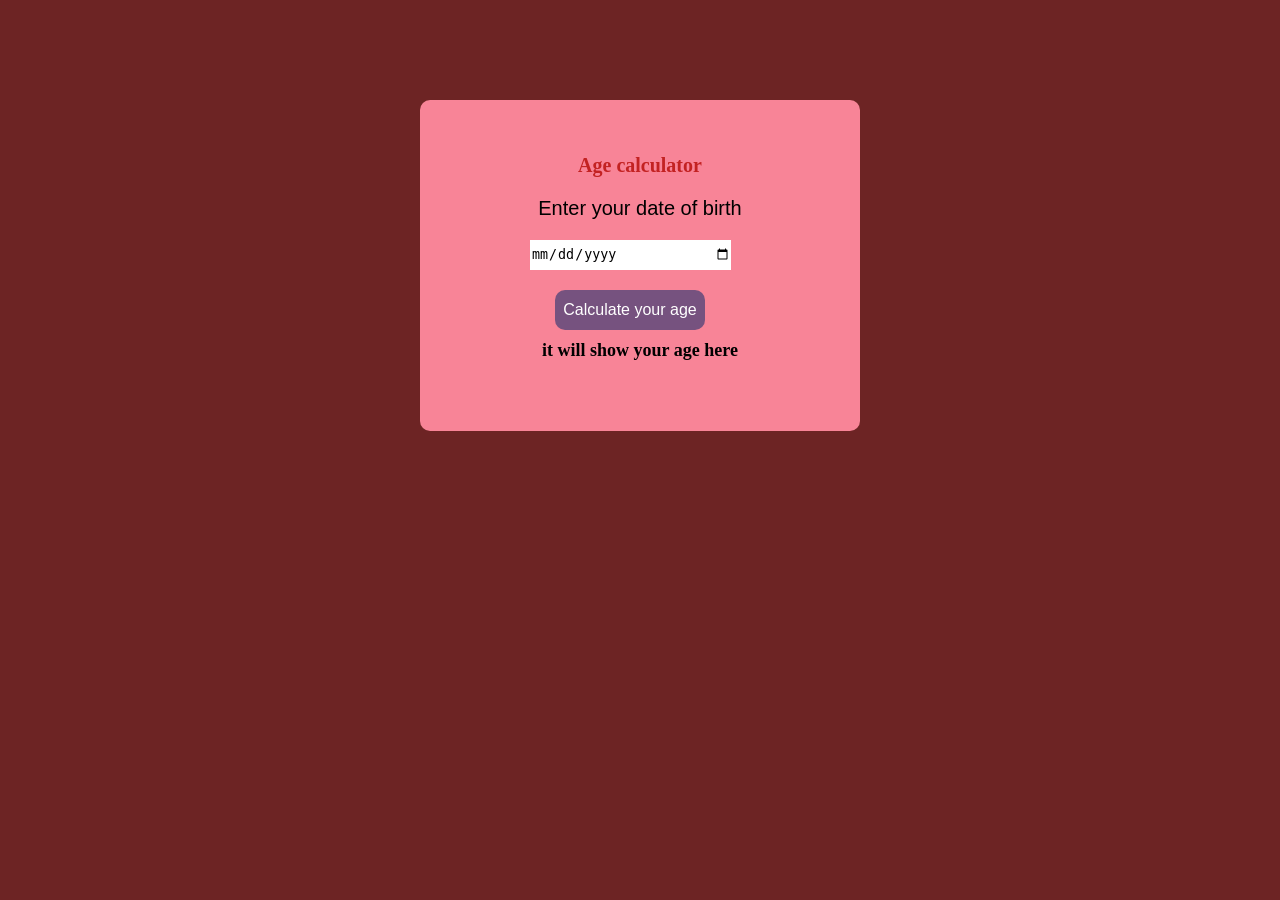
<file: index.html>
<!DOCTYPE html>
<html lang="en">
<head>
  <meta charset="UTF-8">
  <meta name="viewport" content="width=device-width, initial-scale=1.0">
  <title>Age calculator</title>
  <style>

    body{
      background-color: #5c0909e3;
    }
    .container{
      background-color: rgb(248, 132, 151);
      width: 300px;
      padding: 70px;
      max-width: 300px;
      margin: 100px auto;
      border-radius: 10px;
    }

    p{
      color: white;
      font-family: 'Gill Sans', 'Gill Sans MT', Calibri, 'Trebuchet MS', sans-serif;
      text-align: center;
      font-size: 18px;
    }

    input{
      width: 200px;
      height: 30px;
      margin-left: 40px;
      outline: none;
      border: none;
    }

    button{
      width: 150px;
      height: 40px;
      margin-top: 20px;
      margin-left: 65px;
      border-radius: 10px;
      border: none;
      background-color: rgba(60, 60, 116, 0.689);
      color: white;
      font-family: 'Gill Sans', 'Gill Sans MT', Calibri, 'Trebuchet MS', sans-serif;
      font-size: 16px;
    }

    #result{
      margin-top: 10px;
      color: black;
      background-color: inherit;
      font-size: 18px;
      font-weight: bold;
      text-align: center;
      }

  </style>
</head>
<body>

  <div class="container">
    <h3 style="color:rgb(195, 34, 34); text-align: center; font-size: 20px; margin-top: -16px;">Age calculator</h3>
    <p style="color:black; text-align: center; font-size: 20px;">Enter your date of birth</p>
    <form>
      <input type="date" id = 'dob' placeholder="Enter your age">

      <button type="button" onclick="calAge()">Calculate your age</button>
    </form>

    <div id = 'result'>it will show your age here</div>
  </div>

 <script>
function calAge(){

 let today = new Date();

 dob = document.getElementById('dob').value;
  let birthdate = new Date(dob)
 
  age = today.getFullYear() - birthdate.getFullYear();
  months =  today.getMonth() - birthdate.getMonth();
  days =  today.getDate() - birthdate.getDate();

  var prevMonth = new Date(today.getFullYear(), today.getMonth(), 0);

  if(days < 0){
    months--;
    days += prevMonth.getDate();
  }

  if(months < 0){
    age--;
    months += 12;
  }

  document.getElementById('result').innerHTML = `You are ${age} years, ${months} months and ${days} days Old `;
}
  </script>
  
</body>
</html>
</file>
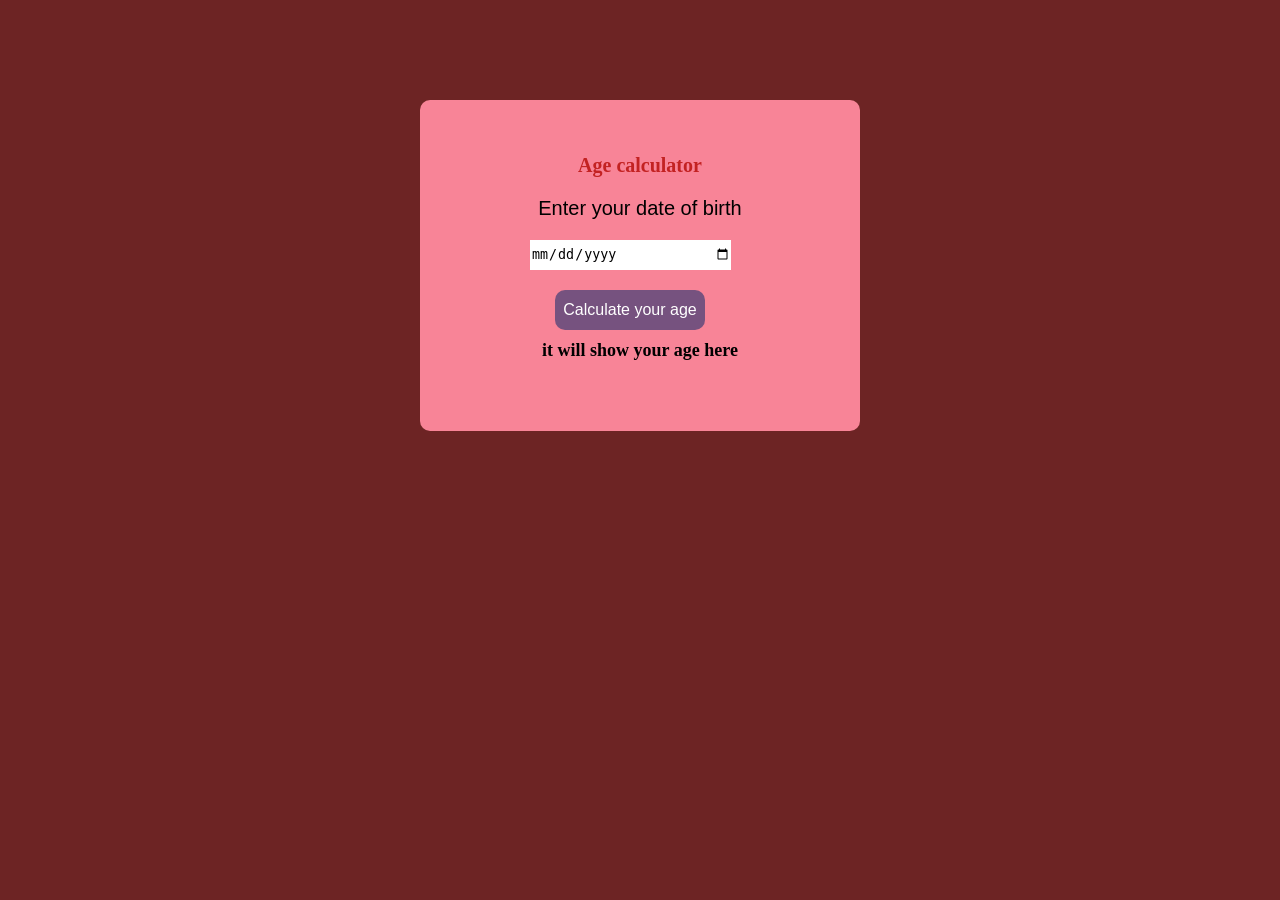
<file: age-calculator.html>
<!DOCTYPE html>
<html lang="en">
<head>
  <meta charset="UTF-8">
  <meta name="viewport" content="width=device-width, initial-scale=1.0">
  <title>Age calculator</title>
  <style>

    body{
      background-color: #5c0909e3;
    }
    .container{
      background-color: rgb(248, 132, 151);
      width: 300px;
      padding: 70px;
      max-width: 300px;
      margin: 100px auto;
      border-radius: 10px;
    }

    p{
      color: white;
      font-family: 'Gill Sans', 'Gill Sans MT', Calibri, 'Trebuchet MS', sans-serif;
      text-align: center;
      font-size: 18px;
    }

    input{
      width: 200px;
      height: 30px;
      margin-left: 40px;
      outline: none;
      border: none;
    }

    button{
      width: 150px;
      height: 40px;
      margin-top: 20px;
      margin-left: 65px;
      border-radius: 10px;
      border: none;
      background-color: rgba(60, 60, 116, 0.689);
      color: white;
      font-family: 'Gill Sans', 'Gill Sans MT', Calibri, 'Trebuchet MS', sans-serif;
      font-size: 16px;
    }

    #result{
      margin-top: 10px;
      color: black;
      background-color: inherit;
      font-size: 18px;
      font-weight: bold;
      text-align: center;
      }

  </style>
</head>
<body>

  <div class="container">
    <h3 style="color:rgb(195, 34, 34); text-align: center; font-size: 20px; margin-top: -16px;">Age calculator</h3>
    <p style="color:black; text-align: center; font-size: 20px;">Enter your date of birth</p>
    <form>
      <input type="date" id = 'dob' placeholder="Enter your age">

      <button type="button" onclick="calAge()">Calculate your age</button>
    </form>

    <div id = 'result'>it will show your age here</div>
  </div>

 <script>
function calAge(){

 let today = new Date();

 dob = document.getElementById('dob').value;
  let birthdate = new Date(dob)
 
  age = today.getFullYear() - birthdate.getFullYear();
  months =  today.getMonth() - birthdate.getMonth();
  days =  today.getDate() - birthdate.getDate();

  var prevMonth = new Date(today.getFullYear(), today.getMonth(), 0);

  if(days < 0){
    months--;
    days += prevMonth.getDate();
  }

  if(months < 0){
    age--;
    months += 12;
  }

  document.getElementById('result').innerHTML = `You are ${age} years, ${months} months and ${days} days Old `;
}
  </script>
  
</body>
</html>
</file>
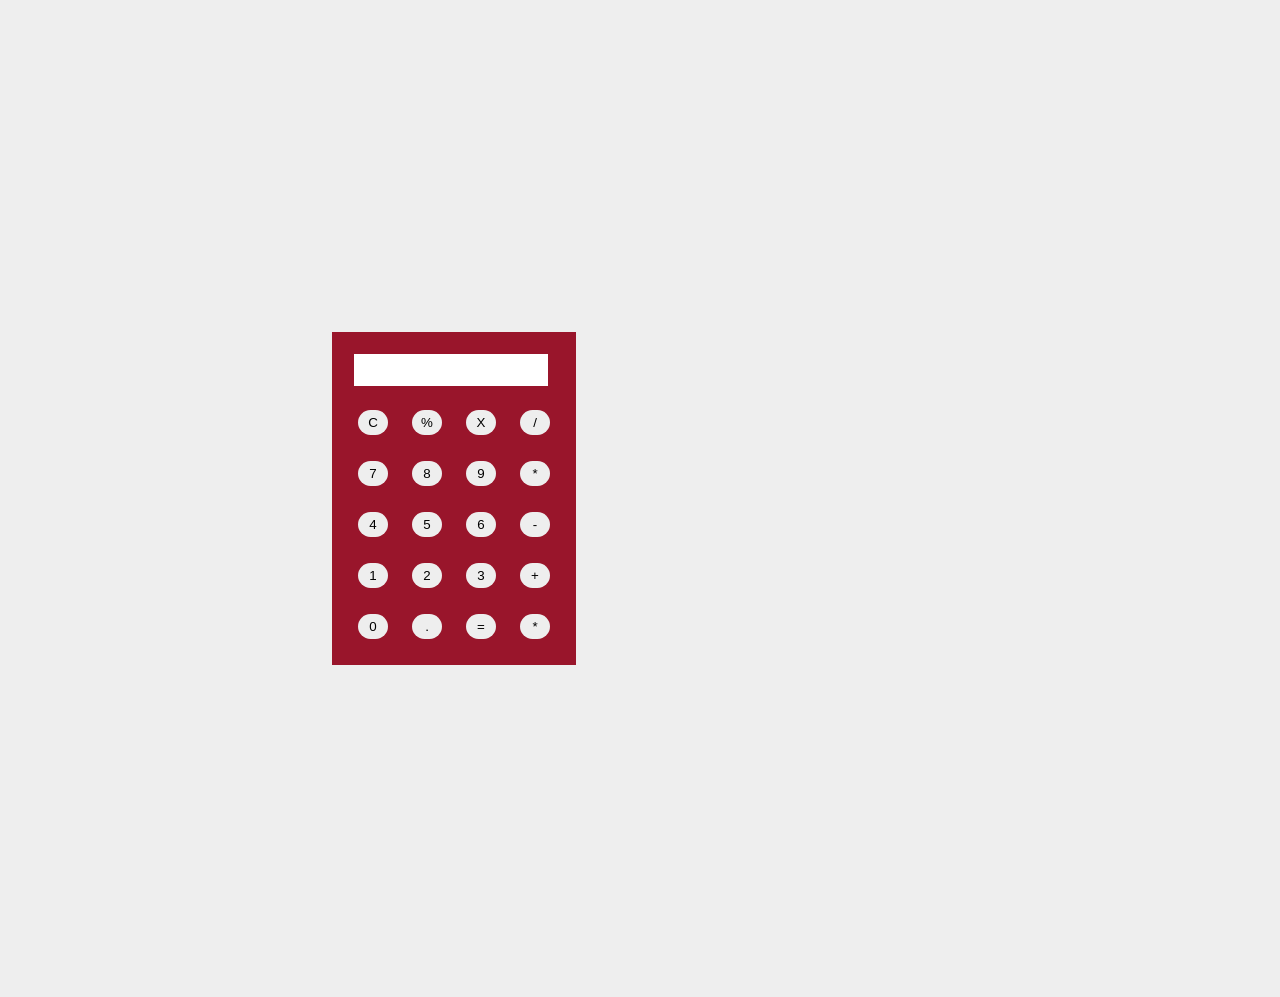
<file: calculator.html>
<!DOCTYPE html>
<html lang="en">
<head>
  <meta charset="UTF-8">
  <meta name="viewport" content="width=device-width, initial-scale=1.0">
  <title>Calculator</title>
</head>
<style>
  body{
    padding: 12px;
    margin: 25%;
    background-color: #eee;
  
     
  }

  input[type = text]{
    width: 190px;
    height: 30px;
    margin: 10px;
    border: none;
    background-color: white;
  }

  .container{
    width: 220px;
    color: white;
    background-color: rgb(153, 21, 43);
    display: flex;
    flex-direction: row;
    padding: 12px;
  }

  .container div{
    padding:2px;
    margin: 2px;

  }
  button{
    margin: 10px;
    padding: 5px;
    width: 30px;
    background-color: #eee;
    border: none;
    border-radius: 18px;
    text-align:center;

  }
  

</style>
<body>

  <div class="container">

    <form>

    <input type="text" id="display" disabled/>

<div>
  <button type="button" onclick="clearText()">C</button>
  <button type="button" onclick="append('%')" >%</button>
  <button type="button" onclick="deleteText()">X</button>
  <button type="button" onclick="append('/')" >/</button>
</div>


<div>
   <button type="button" onclick="append('7')" >7</button>
  <button type="button" onclick="append('8')">8</button>
  <button type="button" onclick="append('9')">9</button>
  <button type="button" onclick="append('*')">*</button>
</div>


<div>
   <button type="button" onclick="append('4')">4</button>
  <button type="button" onclick="append('5')">5</button>
  <button type="button" onclick="append('6')">6</button>
  <button type="button" onclick="append('-')">-</button>
</div>


<div>
   <button type="button" value="1" onclick="append(this.value)">1</button>
  <button type="button" onclick="append('2')">2</button>
  <button type="button" onclick="append('3')" >3</button>
  <button type="button" onclick="append('+')">+</button>
</div>

  
<div>
   <button type="button" onclick="append('0')">0</button>
  <button type="button" onclick="append('.')" >.</button>
  <button type="button" onclick="calcul()">=</button>
  <button type="button" onclick="append('*')" >*</button>
</div>

  </form>


  </div>
  
  <script>
function append(value){

 var display = document.getElementById('display');
 display.value += value
 //display.value += value;
}

function clearText(){
  document.getElementById('display').value = '';
}

function deleteText(){
 
  var display = document.getElementById('display');

  display.value = display.value.slice(0, -1);

  
}

function calcul(){

  var cal = document.getElementById('display').value;

  document.getElementById('display').value = eval(cal);

}
  </script>
</body>
</html>
</file>
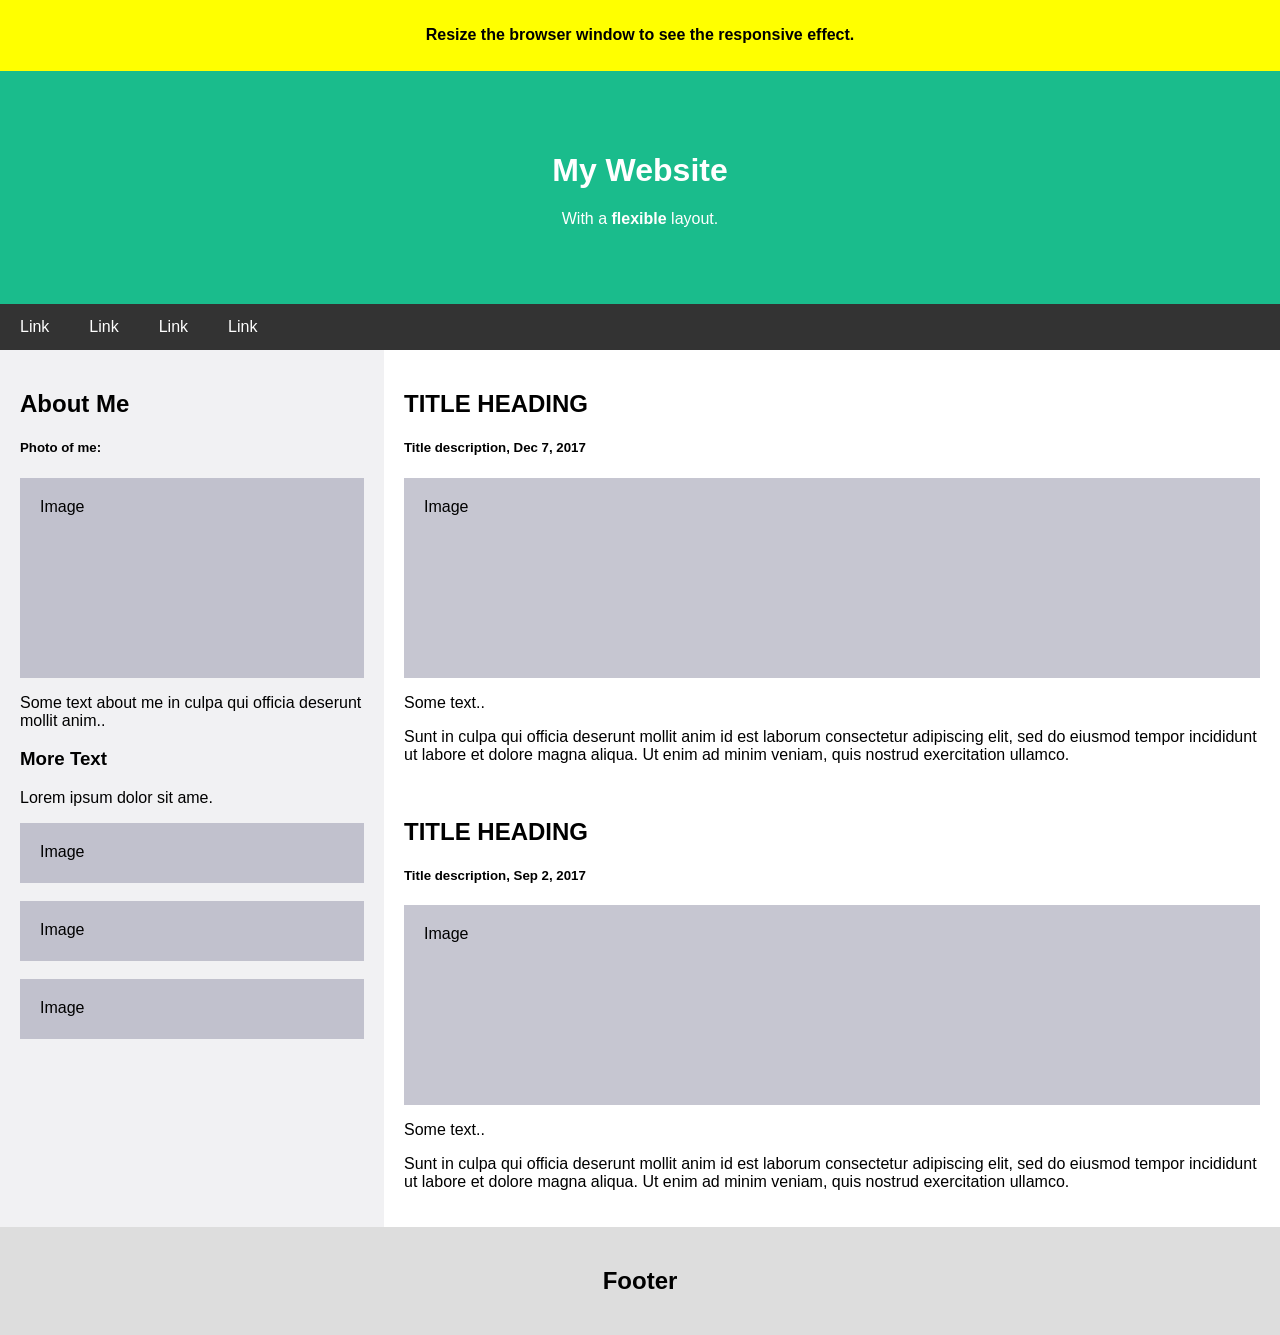
<file: copy.html>
<!DOCTYPE html>
<html>
<head>
<title>Page Title</title>
<meta charset="UTF-8">
<meta name="viewport" content="width=device-width, initial-scale=1">
<style>
* {
    box-sizing: border-box;
}

/* Style the body */
body {
    font-family: Arial;
    margin: 0;
}

/* Header/logo Title */
.header {
    padding: 60px;
    text-align: center;
    background: #1abc8c;
    color: white;
}

/* Style the top navigation bar */
.navbar {
    display: flex;
    background-color: #333;
    
}

/* Style the navigation bar links */
.navbar a {
    color: white;
    padding: 14px 20px;
    text-decoration: none;
    text-align: center;
    float:right;
}



/* Change color on hover */
.navbar a:hover {
    background-color: #ddd;
    color: black;
}

/* Column container */
.row {  
    display: flex;
    flex-wrap:wrap;
    margin:20px
    background-color:yellow;
}

/* Create two unequal columns that sits next to each other */
/* Sidebar/left column */
.side {
    flex: 30%;
    background-color: #f1f1f3;
    padding: 20px;
}

/* Main column */
.main {
    flex: 70%;
    background-color: white;
    padding: 20px;
}

/* Fake image, just for this example */
.fakeimg {
    background-color: #aaba;
    width: 100%;
    padding: 20px;
}

/* Footer */
.footer {
    padding: 20px;
    text-align: center;
    background: #ddd;
}

/* Responsive layout - when the screen is less than 700px wide, make the two columns stack on top of each other instead of next to each other */
@media screen and (max-width: 700px) {
    .row, .navbar {   
        flex-direction: column;
    }
}
</style>
</head>
<body>

<!-- Note -->
<div style="background:yellow;padding:5px">
  <h4 style="text-align:center">Resize the browser window to see the responsive effect.</h4>
</div>

<!-- Header -->
<div class="header">
  <h1>My Website</h1>
  <p>With a <b>flexible</b> layout.</p>
</div>

<!-- Navigation Bar -->
<div class="navbar">
  <a href="#">Link</a>
  <a href="#">Link</a>
  <a href="#">Link</a>
  <a href="#">Link</a>
</div>



<!-- The flexible grid (content) -->
<div class="row">
  <div class="side">
      <h2>About Me</h2>
      <h5>Photo of me:</h5>
      <div class="fakeimg" style="height:200px;">Image</div>
      <p>Some text about me in culpa qui officia deserunt mollit anim..</p>
      <h3>More Text</h3>
      <p>Lorem ipsum dolor sit ame.</p>
      <div class="fakeimg" style="height:60px;">Image</div><br>
      <div class="fakeimg" style="height:60px;">Image</div><br>
      <div class="fakeimg" style="height:60px;">Image</div>
  </div>
  <div class="main">
      <h2>TITLE HEADING</h2>
      <h5>Title description, Dec 7, 2017</h5>
      <div class="fakeimg" style="height:200px;">Image</div>
      <p>Some text..</p>
      <p>Sunt in culpa qui officia deserunt mollit anim id est laborum consectetur adipiscing elit, sed do eiusmod tempor incididunt ut labore et dolore magna aliqua. Ut enim ad minim veniam, quis nostrud exercitation ullamco.</p>
      <br>
      <h2>TITLE HEADING</h2>
      <h5>Title description, Sep 2, 2017</h5>
      <div class="fakeimg" style="height:200px;">Image</div>
      <p>Some text..</p>
      <p>Sunt in culpa qui officia deserunt mollit anim id est laborum consectetur adipiscing elit, sed do eiusmod tempor incididunt ut labore et dolore magna aliqua. Ut enim ad minim veniam, quis nostrud exercitation ullamco.</p>
  </div>
</div>

<!-- Footer -->
<div class="footer">
  <h2>Footer</h2>
</div>

</body>
</file>
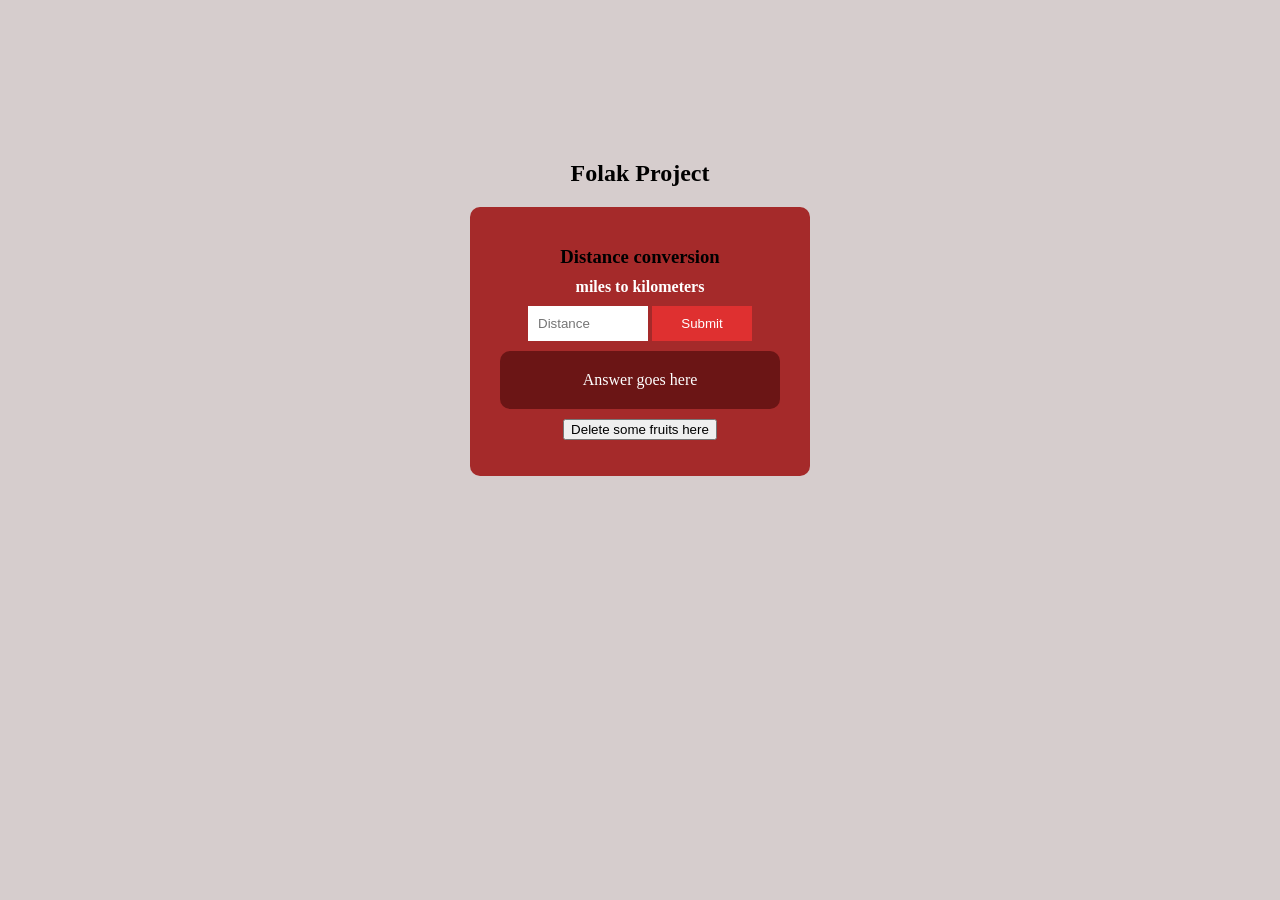
<file: Distance Converter.html>
<!DOCTYPE html>
<html lang="en">
<head>
  <meta charset="UTF-8">
  <meta name="viewport" content="width=device-width, initial-scale=1.0">
  <title>Distance Converter</title>
  <style>
    body{
      margin: 140px auto;
      background-color: rgb(214, 205, 205);
      justify-content: center;
      align-items: center;
      display: flex;
    }
    .converter-div{
      background-color:brown;
      width: 300px;
      padding: 20px;
      text-align: center;
      border-radius: 10px;
    }
    #answer{
      background-color: rgb(107, 21, 21);
      color: white;
      padding: 4px;
      margin: 10px;
      border-radius: 10px;
    }
    #mile, #submit{
      width: 100px;
      padding: 10px;
      border: none;
    }
    #submit{
      background-color: rgb(223, 48, 48);
      
      color: white;

    }
    h2{
      text-align: center;
      display: block;
    }
    h3{
      margin-bottom: 10px;
    }
    h4{
      color: white;
      margin: 10px auto;
    }

  </style>
</head>
<body>
  <div>

    <h2>Folak Project</h2>
  <div class="converter-div">
    <h3> Distance conversion</h3>
     <h4> miles to kilometers</h4>
    <form method="post" id="convert">
      <input type="text" placeholder="Distance" id="mile">
      <input type="submit" id="submit">
    </form>
  <div id="answer">
    <p>Answer goes here</p>
  </div>
  <button onclick="
  myFruit()
  ">Delete some fruits here</button>
  <p id="fruit"></p>
  <p id="children"></p>
  </div>

  </div>
  

  <script>

    document.getElementById('convert').addEventListener('submit', function(event){
      event.preventDefault()
      var distance = parseFloat( document.getElementById('mile').value);
      conversion = (distance*1.688).toFixed(2)
      var answer = document.getElementById('answer').innerHTML = ` ${distance} mile convert to ${conversion} kilometer`
    })
   
    
  </script>
</body>
</html>
</file>
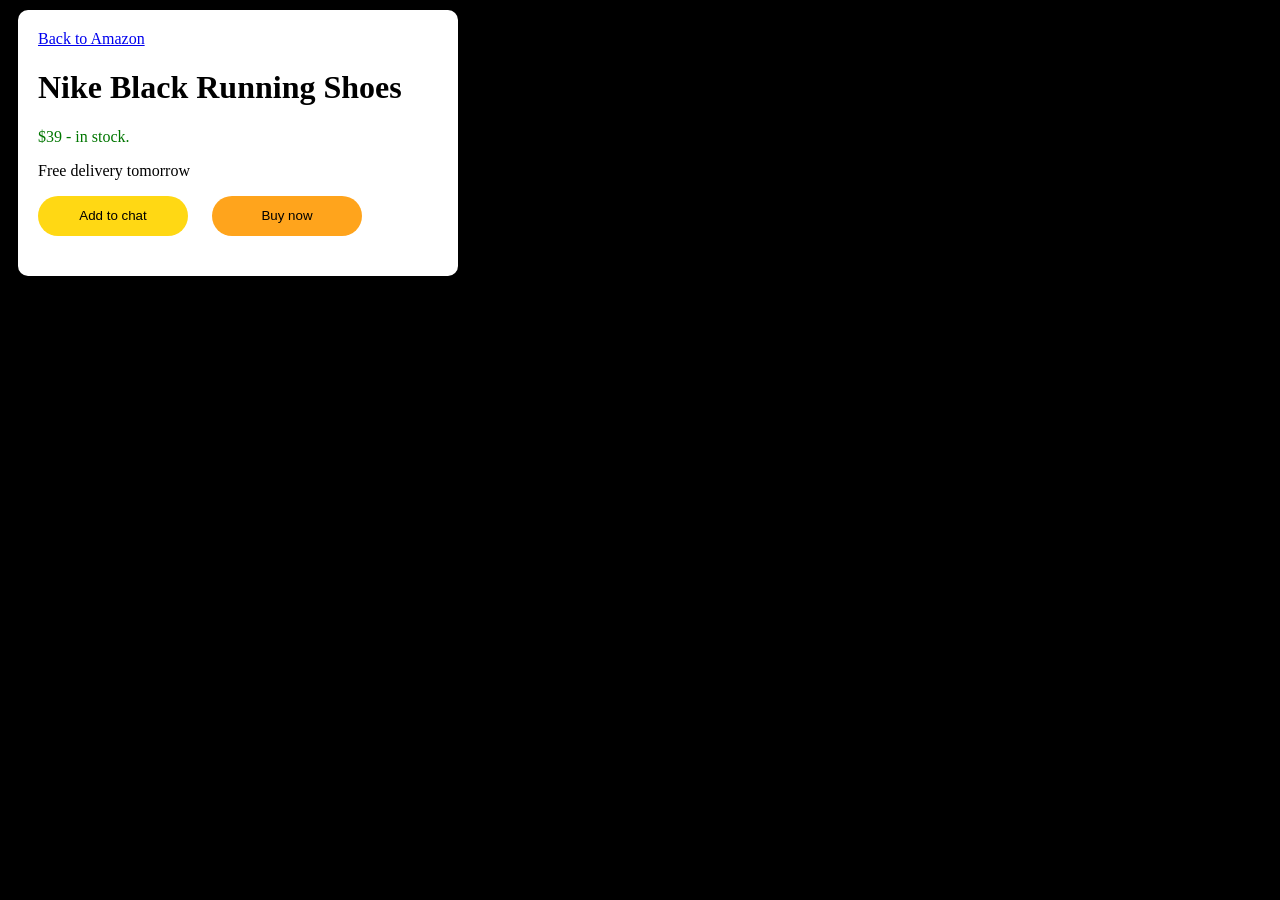
<file: exercise 1.html>
<!DOCTYPE html>
 <html lang="en">
 <head>
  <meta charset="UTF-8">
  <meta name="viewport" content="width=, initial-scale=1.0">
  <title>challege exercise</title>
 </head>
  <style>
  body{
    background-color: black;
  }
  div{
    background-color: white;
    width: 400px;
    margin: 10px;
    padding: 20px;
    border-radius: 10px;
  }
  .p1{
    color:rgb(0, 118, 0);
  }
  .but1{
    background-color: rgb(255, 216, 20);
    margin-bottom: 20px;
    width: 150px;
    height: 40px;
    border-radius: 20px;
    border: 0cap;
  }
  .but2{
   background-color: rgb(255, 164,28);
    margin-left: 20px;
    width: 150px;
    height: 40px;
    border-radius:20px;
    border: 0cap;
    transition: background-color, box-shadow 2s;
   
  }
  .but1:hover{
    background-color:rgb(163, 138, 12) ;
  }
  .but1:active{
    opacity: 0.5;
  }
  .but2:hover{
    background-color:rgb(223, 175, 103) ;
    box-shadow: 5px 5px 5px rgba(255, 164, 28, 0.15);
  }
  .but2:active{
    opacity: 0.5;
  }
 </style>
 <script>
  function myFunction(){
    documet.getElementById("free").innerHTML="paid for delivery.";
  }
 </script>
 <body>
  <div>
    <a href="https://www.amazon.com/gg/links/">Back to Amazon</a>
    <h1>Nike Black Running Shoes</h1>
    <p class="p1"> $39 - in stock.</p>
    <p id="free">Free delivery tomorrow</p>
    <button class="but1"  onclick="myFunction()"> Add  to chat</button>
    <button class='but2'>Buy now</button>
  </div>
 </body>
 </html>
</file>
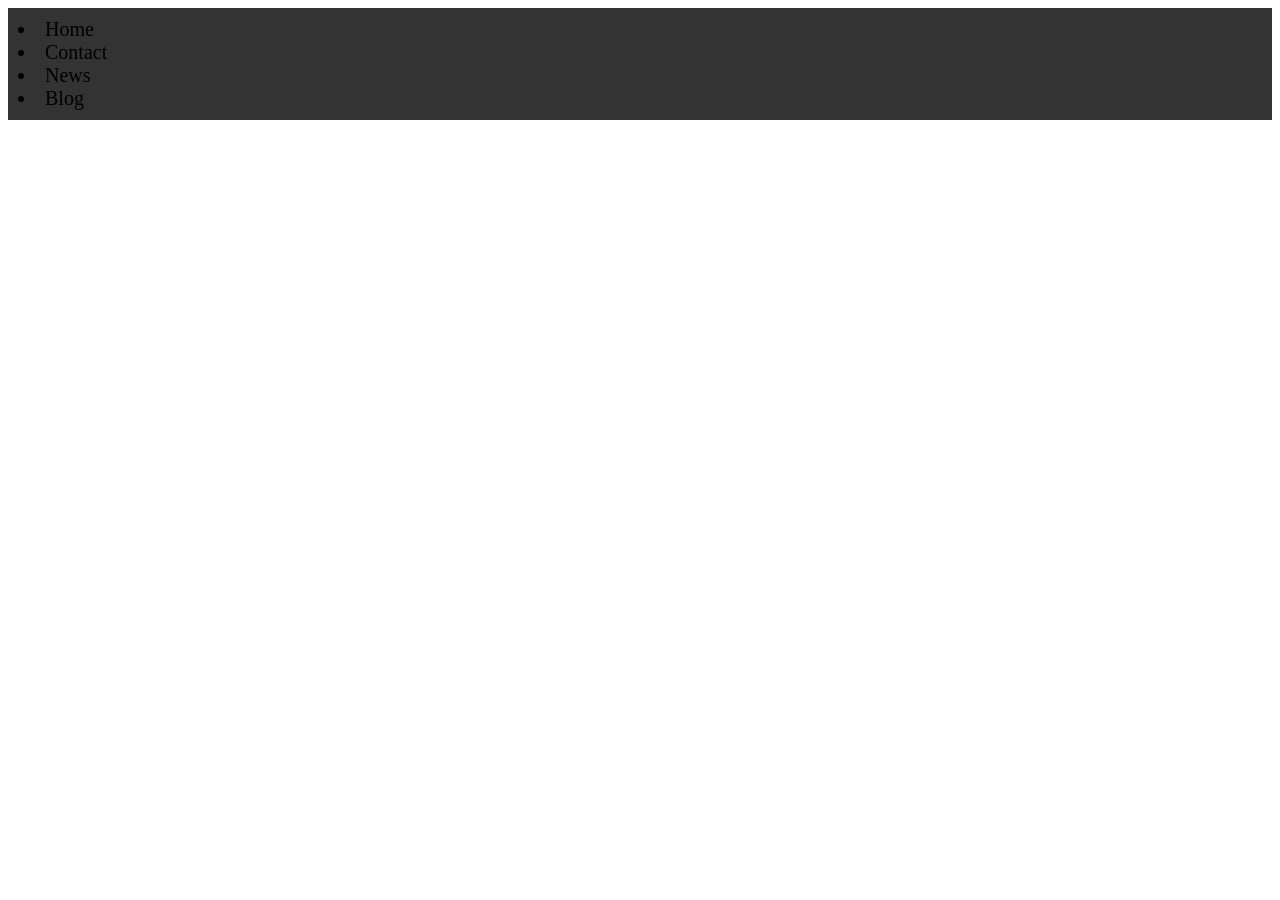
<file: hambuger.html>
<!DOCTYPE html>
<html lang="en">
<head>
  <meta charset="UTF-8">
  <meta name="viewport" content="width=device-width, initial-scale=1.0">
  <title>Hambuger</title>
</head>
<style>
 .side-bar{
  padding: 10px;
  font-size: 20px;
  background-color: #333;
 }
 #hambuger{
  display: none;
  background-color: #333;

 }
 @media(max-width:768px){
  .side-bar{
    display: none;
  }
  #hambuger{
   display: block;
   font-size: 24px;
  }
 }
</style>
<body>
  <div class="side-bar">
    <li>Home</li>
    <li>Contact</li>
    <li>News</li>
    <li>Blog</li>
  </div>
  <button id="hambuger" onclick="hambuger()">&times;</button>
</body>

<script>
  function hambuger(){
    const sideBar = document.getElementById('side-bar');
    if(sideBar.style.display === 'block'){
      sideBar.style.display = 'none'
    }else{
      sideBar.style.display = 'block'
    }
  }
</script>
</html>
</file>
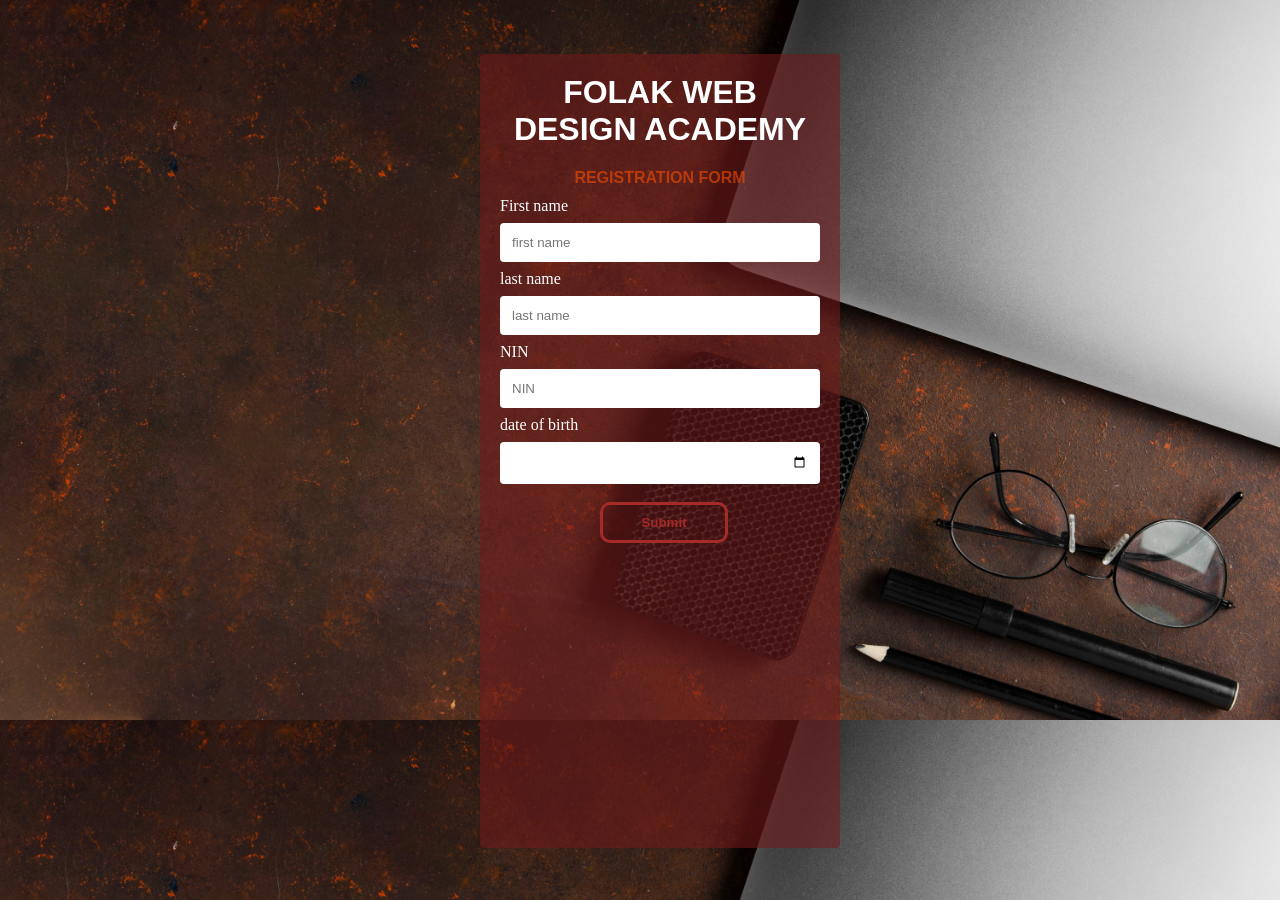
<file: pform.html>
<!doctype html>
<html>
    <style>

        body{
            margin:0px;
             background-image: url(flat.jpg);
            background-position: fixed;
            background-size: cover;
        }
        
        .header{
            background-color:rgba(72, 19, 19, 0.663);
            padding:10px;
            text-align: center;
            font-size: 50px;
            font-weight: bold;
            color: brown;
        }
        .hp{
            font-size: 25px;
            color:rgba(91, 11, 11, 0.573);
        }
        .hp:hover{
            color: brown;
            
        }
        input[type=text], input[type=number], input[type=date]{
            width: 100%;
            padding: 12px;
            margin: 8px 0px;
            display: inline-block;
            border:none;
            border-radius: 4px; 
            box-sizing: border-box;
            color:white;
            outline:none;
            -webkit-transition: width 0.4s ease-in-out;
            transition: width 0.8s ease-in-out;
        }
        input[type=text]:focus{
            background-color: blanchedalmond;
            color: brown;
        }
        /* input[type=number]{
            width: 100%;
            padding: 12px;
            margin: 8px 0px;
            display: inline-block;
            border:none;
            border-radius: 4px; 
            box-sizing: border-box;
        } */
        
        input[type=submit]{
            background-color:transparent;
            width: 40%;
            border: 3px solid brown;
            margin: 10px 100px;
            padding: 10px;
            color: brown;
            font-weight: bold;
            border-radius: 10px;
            align-items: center;
        }
        input[type=submit]:hover{
            background-color: brown;
            color: white;
        }
        .div{
            background-color:rgba(113, 26, 26, 0.577);
            border-radius: 4px;
            padding: 20px;
            margin: 50px 480px;
            width: 25%;
            position: fixed;
            top:4px;
            bottom:2px;
        }
        p, h1{
            text-align: center;
            color: white;
            font-family: Arial, Helvetica, sans-serif;
            font-weight: 200;
        }
        p{
            margin:10px;
            color:rgba(255, 81, 0, 0.568);
            font-weight: bold;
        }
        h1{
            margin-top:0px;
            font-weight: bold;
        }
        label{
            color: white;
        }
        .nav{
            background-color: rgb(73, 126, 19);
            overflow: hidden;
        }
        /*li{
           float:left;
           display:block;
           padding: 20px 30px;
           text-align: center;
           color: white;
           font-weight: bold;
           
        }
        li:hover{
            background-color: rgb(44, 109, 63);
        }*/

        
        .drop{
        position: relative;
        display: inline-block;
        box-sizing: border-box;}
        .img{
            display:inline-block;
            border-radius:60px;
            width: 120px;
            height: 75x;
            margin-top: 0%;
            margin-bottom:0%;
            margin-right: 25%;
            margin-left:25%;
        }

        .add{
            color: yellow;
            background-color: brown;
            display: block;
            width: 400px;
            padding: 10px;
        }


    </style>
    <body>
        <!--<div class="header">
            <header>EMPIRE OF SCHOLARS</header>
            <p class="hp">Make knowledge Available for People</p>
        </div> 
        <div class="nav">
                <li>Home</li>
                <div class="drop">
                    <li>Member</li>
                </div>
                <li>vission </li>
                <li> Information</li>
                <li>Contact</li>
        </div>-->

        


        <div class="div">
            <h1>FOLAK WEB DESIGN ACADEMY</h1>
        <p>REGISTRATION FORM</p>
            <form method="get">
        <label for="fname">First name</label>
        <input id="fname" type="text" placeholder="first name"  required>
        <label for="lname" >last name</label>
        <input id="lname" type="text" placeholder="last name">
        <label for="NIN" >NIN</label>
        <input id="NIN" type="text" placeholder="NIN">
        <label for="DOB">date of birth</label>
        <input type="date" placeholder="Date of birth" id="DOB" >
        <input type="submit">
            </form>
        </div>
    </body>
</html>
</file>
